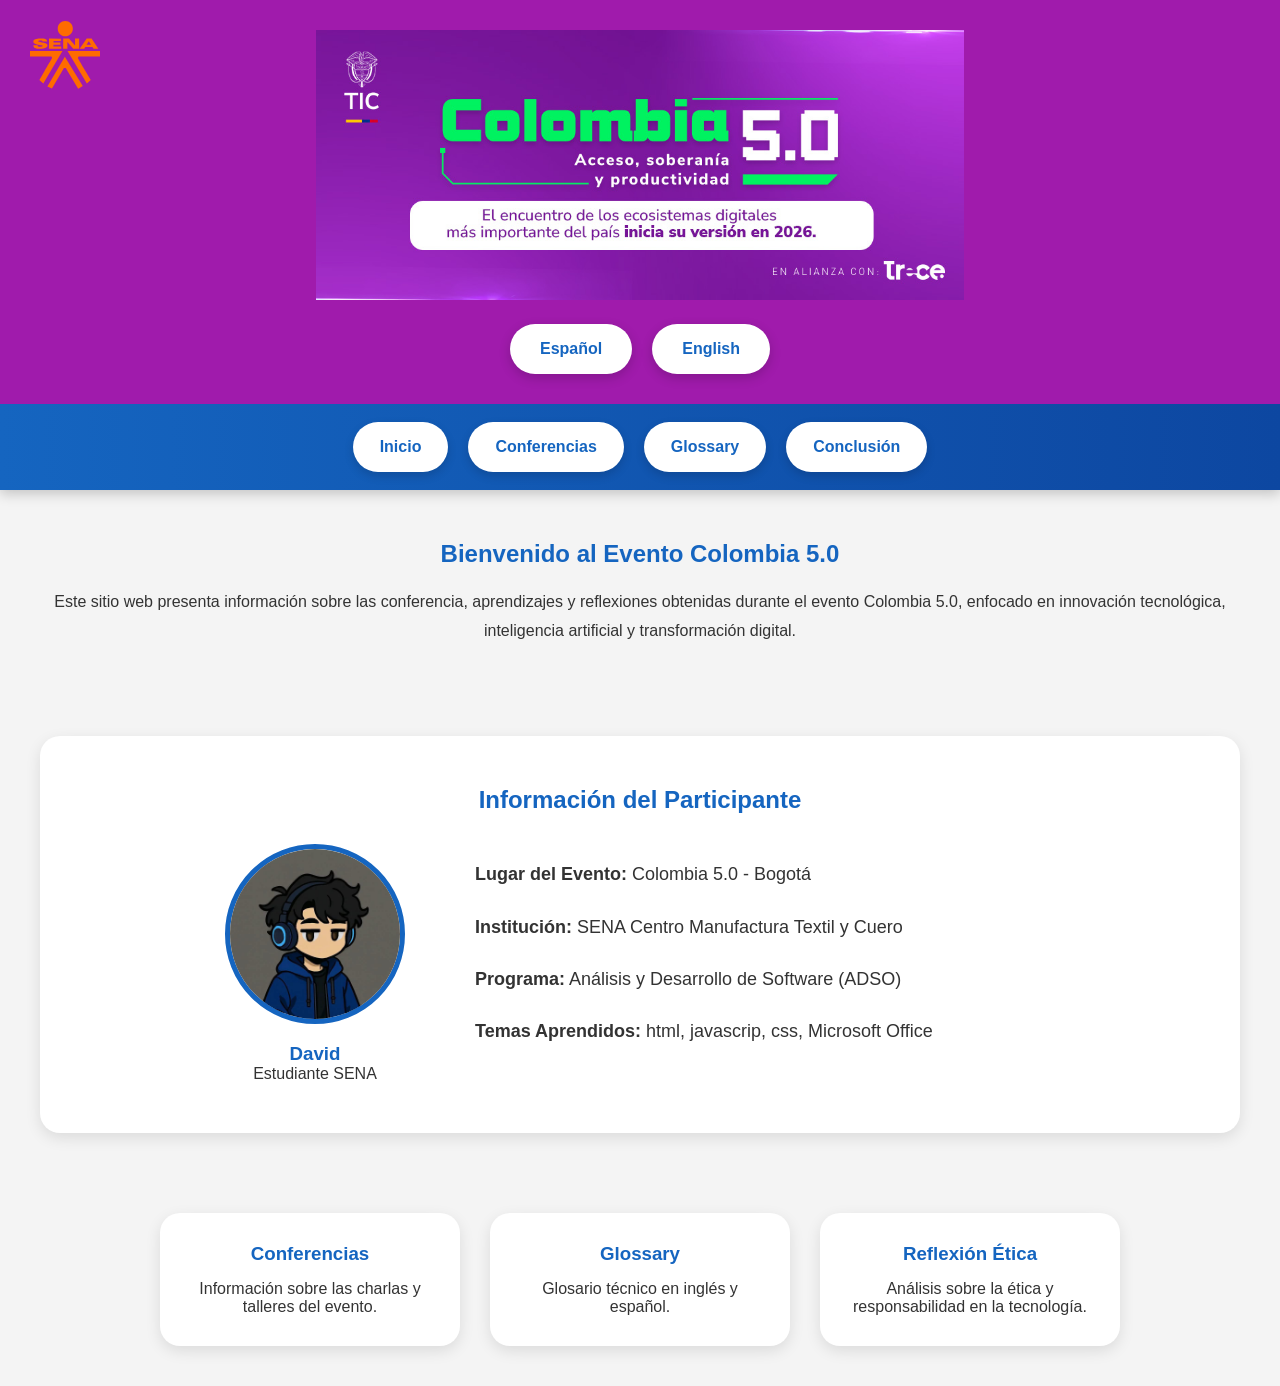
<file: index.html>
<!DOCTYPE html>
<html lang="es">

<head>

    <meta charset="UTF-8">

    <meta name="viewport" content="width=device-width, initial-scale=1.0">

    <title>Colombia 5.0</title>

    <link rel="stylesheet" href="style.css">

</head>

<body>

    <!-- HEADER -->

    <header>

        <!-- LOGO -->

        <img src="logo-sena-naranja.43e61d0f.svg" class="logo">

        <!-- BANNER -->

        <img src="colombia_5.0.jpg" class="banner">

        <!-- BOTONES IDIOMA -->

        <div class="idioma">

            <button class="btn-idioma" onclick="cambiarIdioma('es')">
                Español
            </button>

            <button class="btn-idioma" onclick="cambiarIdioma('en')">
                English
            </button>

        </div>

       

        </div>

    </header>

    <!-- NAV -->

    <nav>

        <ul>

            <li>
                <a href="index.html">
                    <button>Inicio</button>
                </a>
            </li>

            <li>
                <a href="conferencias.html">
                    <button>Conferencias</button>
                </a>
            </li>

            <li>
                <a href="glossary.html">
                    <button>Glossary</button>
                </a>
            </li>

            <li>
                <a href="conclusion.html">
                    <button>Conclusión</button>
                </a>
            </li>

        </ul>

    </nav>

    <!-- HERO -->

    <section class="hero">

        <h2 class="es">
            Bienvenido al Evento Colombia 5.0
        </h2>

        <h2 class="en">
            Welcome to Colombia 5.0 Event
        </h2>

        <p class="es">
            Este sitio web presenta información sobre las conferencia,
            aprendizajes y reflexiones obtenidas durante el evento Colombia 5.0,
            enfocado en innovación tecnológica, inteligencia artificial y
            transformación digital.
        </p>

        <p class="en">
            This website presents information about the conference,
            learnings and reflections obtained during the Colombia 5.0 event,
            focused on technological innovation, artificial intelligence
            and digital transformation.
        </p>

    </section>

    <!-- INFORMACION PERSONAL -->

    <section class="info-personal">

        <h2 class="es">
            Información del Participante
        </h2>

        <h2 class="en">
            Participant Information
        </h2>

        <div class="contenedor-info">

            <!-- FOTO -->

            <div class="perfil-info">

                <img src="WhatsApp Image 2026-05-19 at 10.22.01 AM.jpg"
                     class="foto-info">

                <h3>David</h3>

                <p class="es">
                    Estudiante SENA
                </p>

                <p class="en">
                    SENA Student
                </p>

            </div>

            <!-- DATOS -->

            <div class="datos-info">

                <p class="es">
                    <strong>Lugar del Evento:</strong>
                    Colombia 5.0 - Bogotá
                </p>

                <p class="en">
                    <strong>Event Location:</strong>
                    Colombia 5.0 - Bogotá
                </p>

                <p class="es">
                    <strong>Institución:</strong>
                    SENA Centro Manufactura Textil y Cuero
                </p>

                <p class="en">
                    <strong>Institution:</strong>
                    SENA Textile and Leather Manufacturing Center
                </p>

                <p class="es">
                    <strong>Programa:</strong>
                    Análisis y Desarrollo de Software (ADSO)
                </p>

                <p class="en">
                    <strong>Program:</strong>
                    Software Analysis and Development (ADSO)
                </p>

                <p class="es">
                    <strong>Temas Aprendidos:</strong>
                    html, javascrip, css, Microsoft Office
                </p>

                <p class="en">
                    <strong>Learned Topics:</strong>
                    html, javascrip, css, Microsoft Office
                </p>

            </div>

        </div>

    </section>

    <!-- CARDS -->

    <section class="cards">

        <div class="card">

            <h3 class="es">Conferencias</h3>

            <h3 class="en">Conferences</h3>

            <p class="es">
                Información sobre las charlas y talleres del evento.
            </p>

            <p class="en">
                Information about the talks and workshops of the event.
            </p>

        </div>

        <div class="card">

            <h3>Glossary</h3>

            <p class="es">
                Glosario técnico en inglés y español.
            </p>

            <p class="en">
                Technical glossary in English and Spanish.
            </p>

        </div>

        <div class="card">

            <h3 class="es">
                Reflexión Ética
            </h3>

            <h3 class="en">
                Ethical Reflection
            </h3>

            <p class="es">
                Análisis sobre la ética y responsabilidad
                en la tecnología.
            </p>

            <p class="en">
                Analysis of ethics and responsibility
                in technology.
            </p>

        </div>

    </section>

    <script src="script.js"></script>

</body>

</html>
</file>
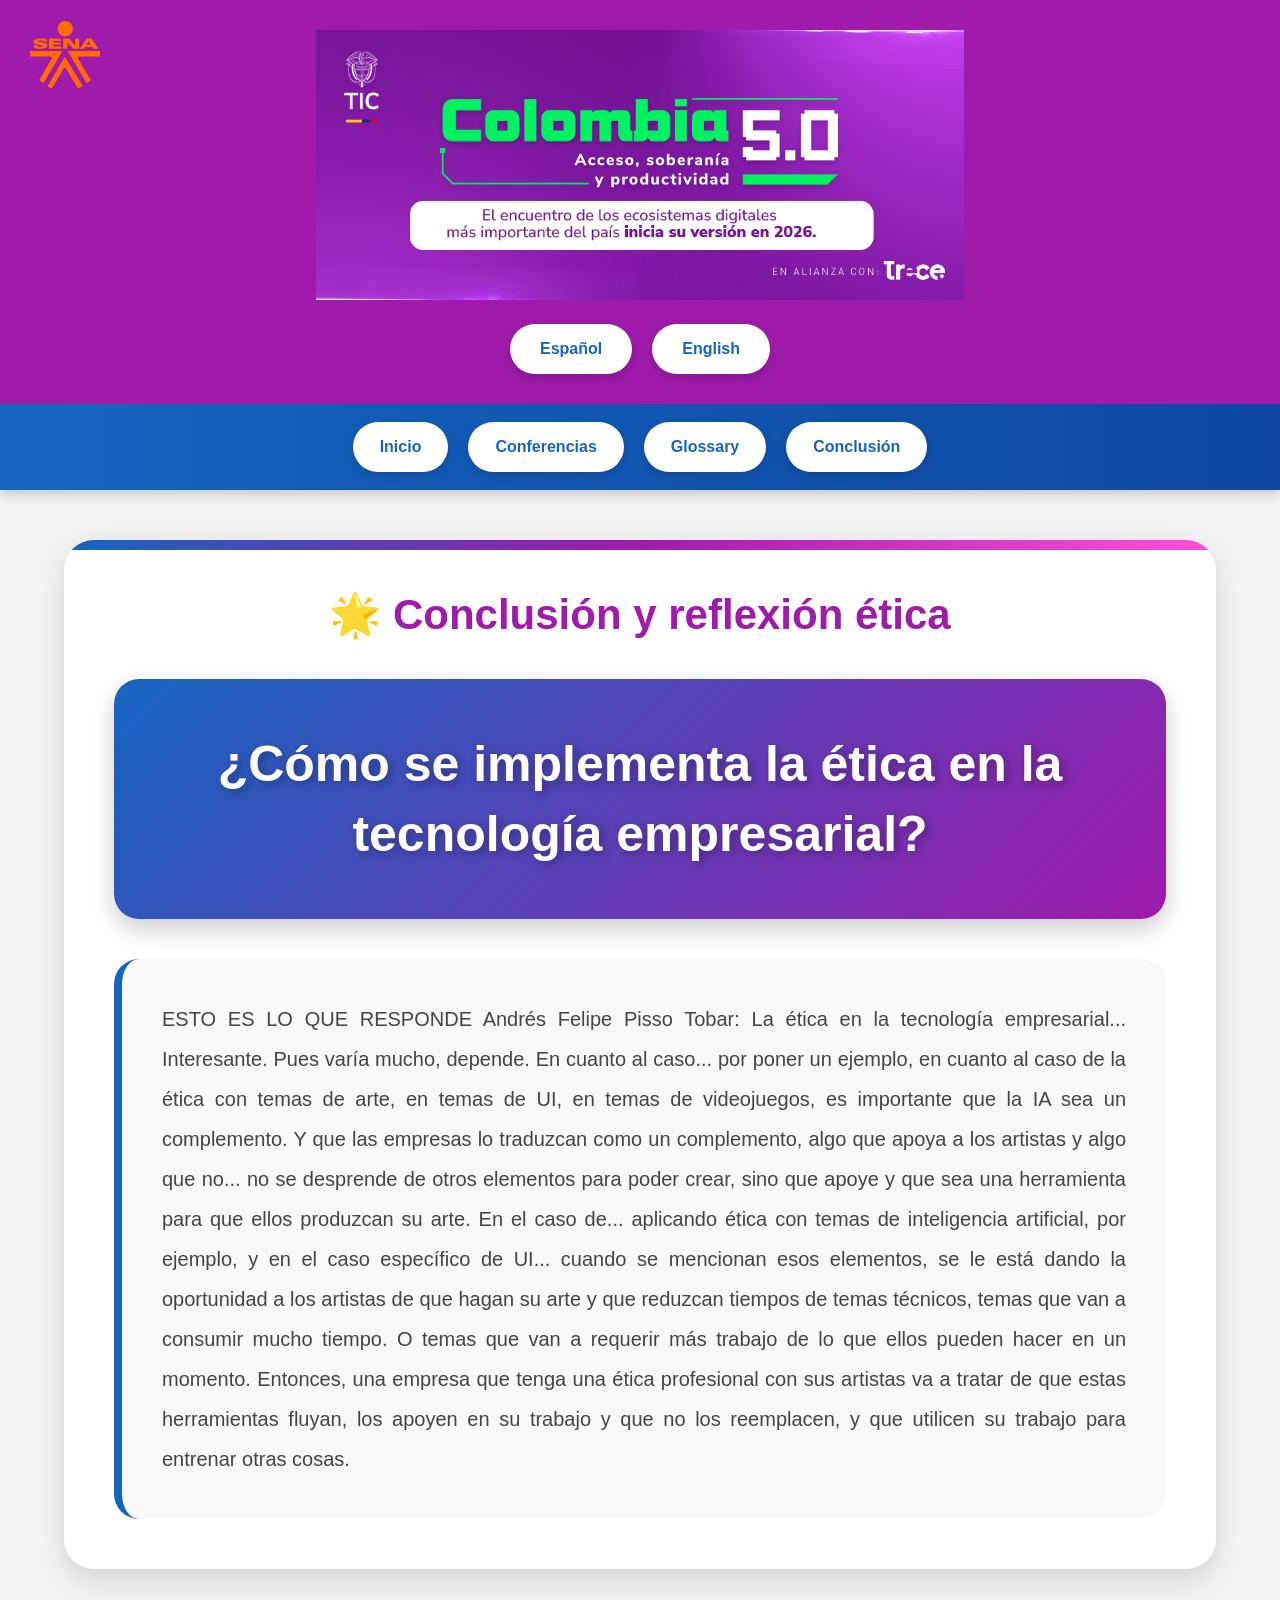
<file: conclusion.html>
<!DOCTYPE html>
<html lang="es">

<head>

    <meta charset="UTF-8">

    <meta name="viewport" content="width=device-width, initial-scale=1.0">

    <title>Conclusión</title>

    <link rel="stylesheet" href="style.css">

</head>

<body>

<header>

    <img src="logo-sena-naranja.43e61d0f.svg" class="logo">

    <img src="colombia_5.0.jpg" class="banner">

    <div class="idioma">

        <button class="btn-idioma" onclick="cambiarIdioma('es')">
            Español
        </button>

        <button class="btn-idioma" onclick="cambiarIdioma('en')">
            English
        </button>

    </div>

</header>

<!-- NAV -->

<nav>

<ul>

<li>
    <a href="index.html">
        <button>Inicio</button>
    </a>
</li>

<li>
    <a href="conferencias.html">
        <button>Conferencias</button>
    </a>
</li>

<li>
    <a href="glossary.html">
        <button>Glossary</button>
    </a>
</li>

<li>
    <a href="conclusion.html">
        <button>Conclusión</button>
    </a>
</li>

</ul>

</nav>

<!-- SECCION CONCLUSION -->

<section class="conclusion-box">

    <h2 class="es titulo-conclusion">
        🌟 Conclusión y reflexión ética
    </h2>

    <h2 class="en titulo-conclusion">
        🌟 Conclusion and Ethical Reflection
    </h2>

    <!-- PREGUNTA PRINCIPAL -->

    <div class="pregunta-etica">

        <h1 class="es">
            ¿Cómo se implementa la ética en la tecnología empresarial?
        </h1>

        <h1 class="en">
            How is ethics implemented in business technology?
        </h1>

    </div>

    <!-- TEXTO -->

    <div class="texto-conclusion">

        <p class="es">
ESTO ES LO QUE RESPONDE Andrés Felipe Pisso Tobar:
La ética en la tecnología empresarial... Interesante. Pues varía mucho, depende.

En cuanto al caso... por poner un ejemplo, en cuanto al caso de la ética con temas de arte, en temas de UI, en temas de videojuegos, es importante que la IA sea un complemento. Y que las empresas lo traduzcan como un complemento, algo que apoya a los artistas y algo que no... no se desprende de otros elementos para poder crear, sino que apoye y que sea una herramienta para que ellos produzcan su arte.

En el caso de... aplicando ética con temas de inteligencia artificial, por ejemplo, y en el caso específico de UI... cuando se mencionan esos elementos, se le está dando la oportunidad a los artistas de que hagan su arte y que reduzcan tiempos de temas técnicos, temas que van a consumir mucho tiempo. O temas que van a requerir más trabajo de lo que ellos pueden hacer en un momento.

Entonces, una empresa que tenga una ética profesional con sus artistas va a tratar de que estas herramientas fluyan, los apoyen en su trabajo y que no los reemplacen, y que utilicen su trabajo para entrenar otras cosas.

        </p>

        <p class="en">

    THIS IS WHAT Andrés Felipe Pisso Tobar ANSWERS:
Ethics in business technology... Interesting. Well, it varies a lot, it depends.

Regarding the case... to give an example, regarding ethics in art, UI, and video games, it's important that AI be a complement. And that companies understand it as a complement, something that supports artists and not... something that doesn't... it doesn't replace other elements for creation, but rather supports and serves as a tool for them to produce their art.

In the case of... applying ethics to artificial intelligence, for example, and specifically in UI... when these elements are mentioned, artists are being given the opportunity to create their art and reduce the time spent on technical aspects, aspects that are very time-consuming. Or aspects that require more work than they can handle at a given moment.

So, a company that has a professional ethic with its artists will try to make these tools flow, support them in their work and not replace them, and use their work to train in other things.
        </p>

    </div>

</section>

<script src="script.js"></script>

</body>
</html>
</file>
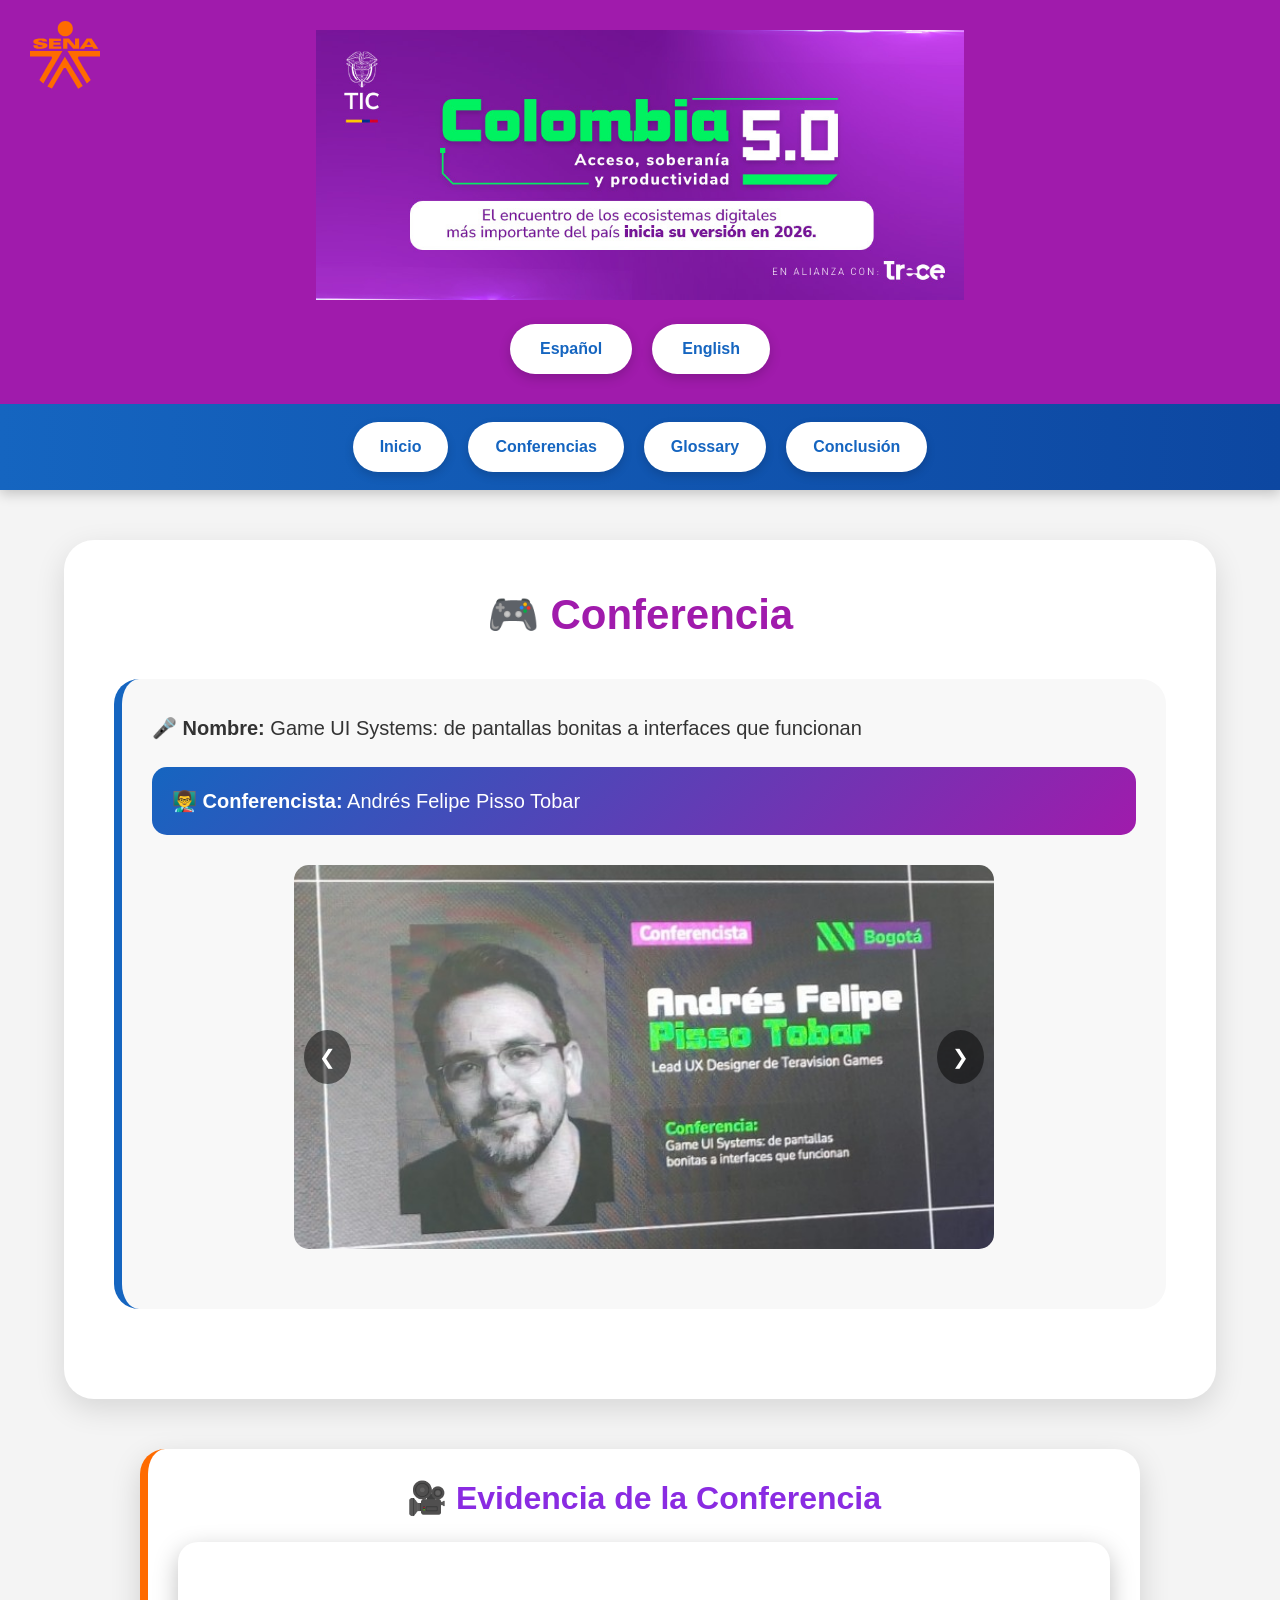
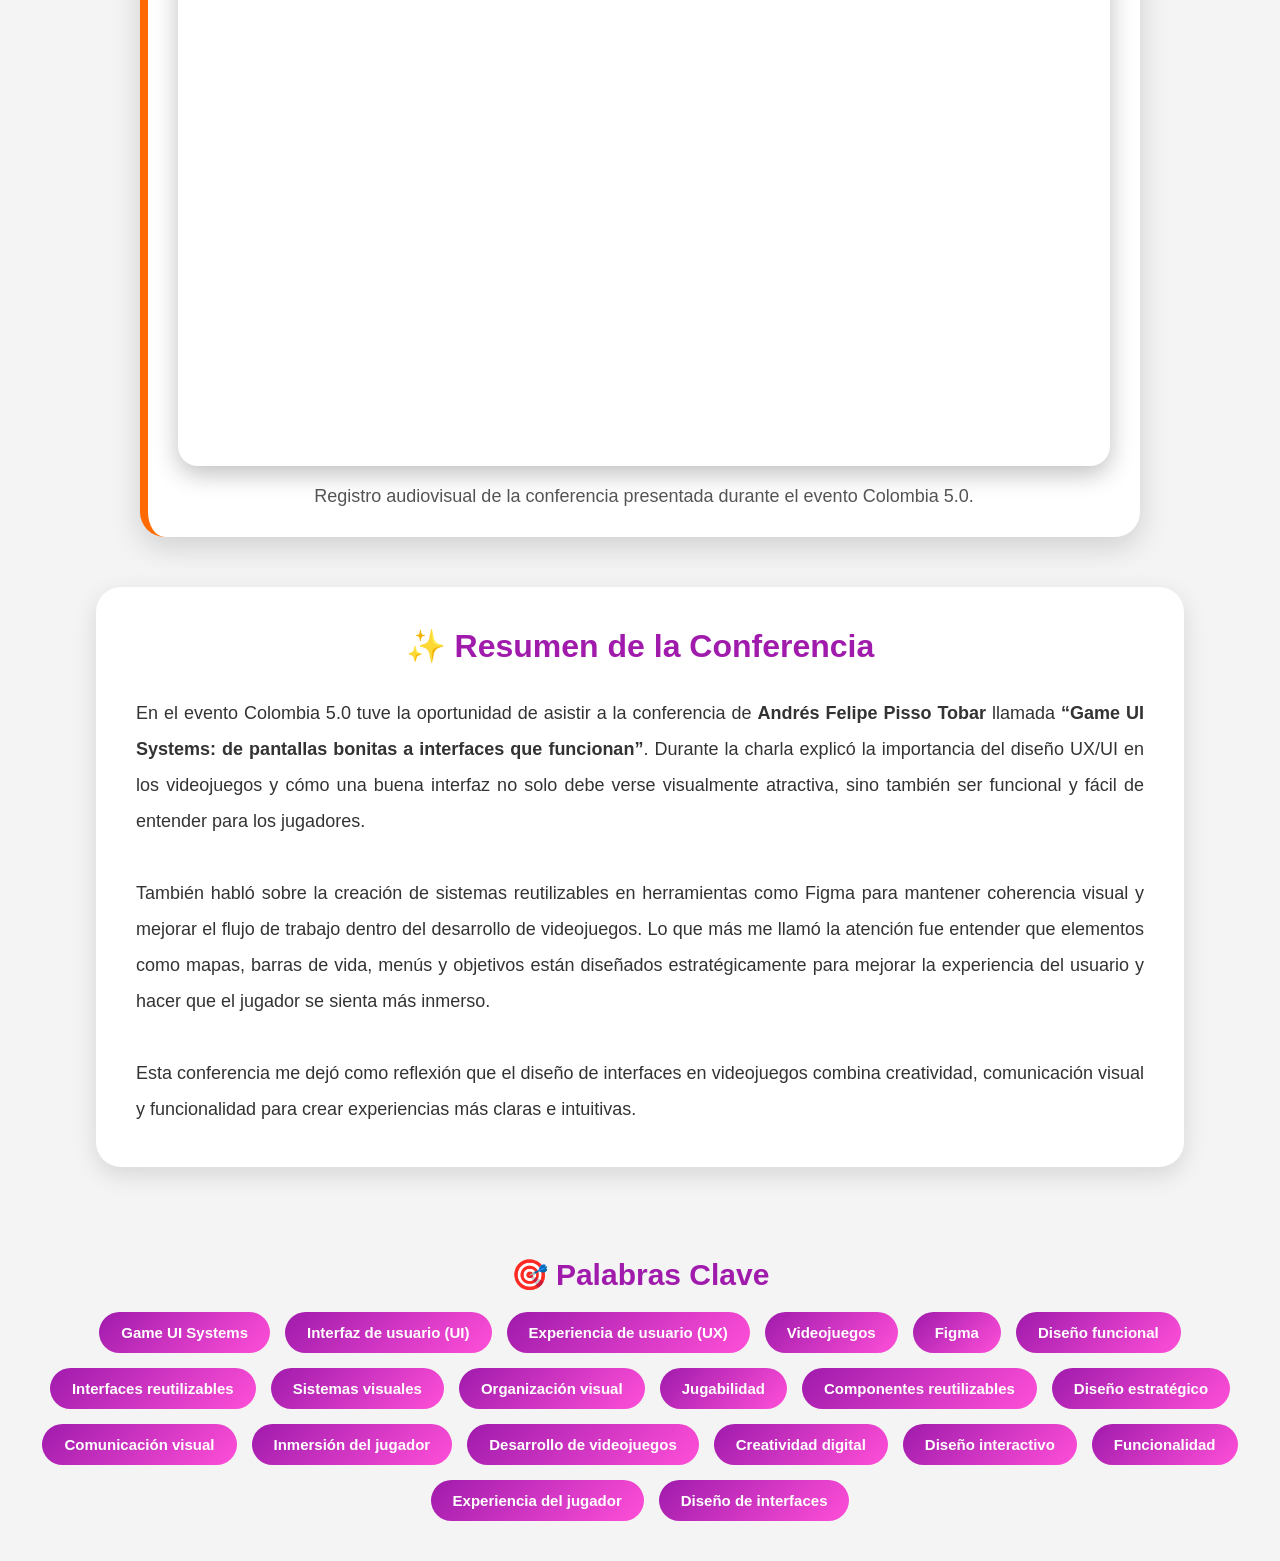
<file: conferencias.html>
<!DOCTYPE html>
<html lang="es">

<head>
    <meta charset="UTF-8">
    <meta name="viewport" content="width=device-width, initial-scale=1.0">
    <title>Conferencias</title>

    <link rel="stylesheet" href="style.css">
</head>

<body>

<header>

    <img src="logo-sena-naranja.43e61d0f.svg" class="logo">

    <img src="colombia_5.0.jpg" class="banner">

    <div class="idioma">

        <button class="btn-idioma" onclick="cambiarIdioma('es')">
            Español
        </button>

        <button class="btn-idioma" onclick="cambiarIdioma('en')">
            English
        </button>

    </div>

</header>



<!-- NAV -->

<nav>

<ul>

<li>
    <a href="index.html">
        <button>Inicio</button>
    </a>
</li>

<li>
    <a href="conferencias.html">
        <button>Conferencias</button>
    </a>
</li>

<li>
    <a href="glossary.html">
        <button>Glossary</button>
    </a>
</li>

<li>
    <a href="conclusion.html">
        <button>Conclusión</button>
    </a>
</li>

</ul>

</nav>

<!-- =========================
     CONFERENCIA 1
========================= -->

<section class="conferencia-box">

    <div class="titulo-conferencia">

        <h2 class="es">
            🎮 Conferencia 
        </h2>

        <h2 class="en">
            🎮 Conference 
        </h2>

    </div>

    <div class="info-conferencia">

        <p class="es">
            <strong>🎤 Nombre:</strong>
            Game UI Systems: de pantallas bonitas a interfaces que funcionan
        </p>

        <p class="en">
            <strong>🎤 Name:</strong>
            Game UI Systems: from beautiful screens to interfaces that work
        </p>

       <!-- CONFERENCISTA -->

<p class="conferencista" onclick="abrirModal('modalAndres')">

    <strong>👨‍🏫 Conferencista:</strong>
    Andrés Felipe Pisso Tobar

</p>

<!-- MODAL -->

<div class="modal" id="modalAndres">

    <div class="modal-contenido">

        <span class="cerrar" onclick="cerrarModal('modalAndres')">
            ✖
        </span>

        <!-- FOTO PERFIL -->

        <img src="andres_pisso.jpg" class="foto-conferencista">

        <h2>
            🎮 Andrés Felipe Pisso Tobar
        </h2>

        <h3>
            Teravision Games - Lead UX Designer
        </h3>

        <p>
            UX Lead y especialista en Game UX/UI con más de 12 años de experiencia 
            creando experiencias digitales, interfaces y sistemas para videojuegos.
        </p>

        <p>
            Combina diseño UX/UI, pensamiento de producto, game design, accesibilidad 
            y sistemas de diseño para reducir fricción, mejorar claridad y ayudar 
            a equipos a tomar mejores decisiones de diseño.
        </p>

        <div class="charla-info">

            <h4>
                🎯 Game UI Systems: de pantallas bonitas a interfaces que funcionan
            </h4>

            <p>
                📅 Viernes, 08 de mayo de 2026
            </p>

            <p>
                ⏰ 12:00 PM
            </p>

        </div>

    </div>

</div>

    <!-- SLIDER -->

    <div class="slider">

        <button class="prev" onclick="moverSlide(-1)">
            ❮
        </button>

        <img class="slide active" src="perfil_1.jpg">
        <img class="slide" src="perfil_3.jpg">
        <img class="slide" src="perfil_4.jpg">
        <img class="slide" src="perfil_6.jpg">
        <img class="slide" src="perfil_7.jpg">
        <img class="slide" src="perfil_10.jpg">

        <button class="next" onclick="moverSlide(1)">
            ❯
        </button>

    </div>

</section>

<!-- VIDEO DE LA CONFERENCIA -->

<section class="video-conferencia">

    <h3>🎥 Evidencia de la Conferencia</h3>

    <div class="contenedor-youtube">

        <iframe
            src="https://www.youtube.com/embed/GnnMqld3V4U"
            title="Video de la Conferencia"
            allow="accelerometer; autoplay; clipboard-write; encrypted-media; gyroscope; picture-in-picture"
            allowfullscreen>
        </iframe>

    </div>

    <p class="video-descripcion">
        Registro audiovisual de la conferencia presentada durante el evento Colombia 5.0.
    </p>

</section>

<!-- RESUMEN -->

<section class="resumen-box">

    <h3 class="es titulo-resumen">
        ✨ Resumen de la Conferencia
    </h3>

    <h3 class="en titulo-resumen">
        ✨ Conference Summary
    </h3>

    <div class="contenido-resumen">

        <!-- ESPAÑOL -->

        <p class="es">

            En el evento Colombia 5.0 tuve la oportunidad de asistir a la conferencia 
            de <strong>Andrés Felipe Pisso Tobar</strong> llamada 
            <strong>“Game UI Systems: de pantallas bonitas a interfaces que funcionan”</strong>.

        

            Durante la charla explicó la importancia del diseño UX/UI en los videojuegos 
            y cómo una buena interfaz no solo debe verse visualmente atractiva, sino también 
            ser funcional y fácil de entender para los jugadores.

            <br><br>
        
            También habló sobre la creación de sistemas reutilizables en herramientas 
            como Figma para mantener coherencia visual y mejorar el flujo de trabajo 
            dentro del desarrollo de videojuegos.

            

            Lo que más me llamó la atención fue entender que elementos como mapas, barras 
            de vida, menús y objetivos están diseñados estratégicamente para mejorar la 
            experiencia del usuario y hacer que el jugador se sienta más inmerso.

            <br><br>

            Esta conferencia me dejó como reflexión que el diseño de interfaces en videojuegos 
            combina creatividad, comunicación visual y funcionalidad para crear experiencias 
            más claras e intuitivas.

        </p>

        <!-- INGLES -->

        <p class="en">

            At the Colombia 5.0 event, I had the opportunity to attend the conference 
            by <strong>Andrés Felipe Pisso Tobar</strong> called 
            <strong>“Game UI Systems: from beautiful screens to interfaces that work”</strong>.

            

            During the talk, he explained the importance of UX/UI design in video games 
            and how a good interface should not only look visually attractive, but also 
            be functional and easy for players to understand.

            <br><br>

            He also talked about creating reusable systems in tools such as Figma to maintain 
            visual consistency and improve workflow within video game development.

         

            What caught my attention the most was understanding that elements such as maps, 
            health bars, menus, and objectives are strategically designed to improve the 
            user experience and make players feel more immersed.

            <br><br>

            This conference left me with the reflection that interface design in video games 
            combines creativity, visual communication, and functionality to create clearer 
            and more intuitive experiences.

        </p>

    </div>

</section>
<!-- PALABRAS CLAVE -->

<section class="keywords">

    <h3 class="es">
        🎯 Palabras Clave
    </h3>

    <h3 class="en">
        🎯 Keywords
    </h3>

    <div class="contenedor-palabras">

        <!-- ESPAÑOL -->

        <span class="es">Game UI Systems</span>
        <span class="es">Interfaz de usuario (UI)</span>
        <span class="es">Experiencia de usuario (UX)</span>
        <span class="es">Videojuegos</span>
        <span class="es">Figma</span>
        <span class="es">Diseño funcional</span>
        <span class="es">Interfaces reutilizables</span>
        <span class="es">Sistemas visuales</span>
        <span class="es">Organización visual</span>
        <span class="es">Jugabilidad</span>
        <span class="es">Componentes reutilizables</span>
        <span class="es">Diseño estratégico</span>
        <span class="es">Comunicación visual</span>
        <span class="es">Inmersión del jugador</span>
        <span class="es">Desarrollo de videojuegos</span>
        <span class="es">Creatividad digital</span>
        <span class="es">Diseño interactivo</span>
        <span class="es">Funcionalidad</span>
        <span class="es">Experiencia del jugador</span>
        <span class="es">Diseño de interfaces</span>

        <!-- INGLES -->

        <span class="en">Game UI Systems</span>
        <span class="en">User Interface (UI)</span>
        <span class="en">User Experience (UX)</span>
        <span class="en">Video Games</span>
        <span class="en">Figma</span>
        <span class="en">Functional Design</span>
        <span class="en">Reusable Interfaces</span>
        <span class="en">Visual Systems</span>
        <span class="en">Visual Organization</span>
        <span class="en">Gameplay</span>
        <span class="en">Reusable Components</span>
        <span class="en">Strategic Design</span>
        <span class="en">Visual Communication</span>
        <span class="en">Player Immersion</span>
        <span class="en">Video Game Development</span>
        <span class="en">Digital Creativity</span>
        <span class="en">Interactive Design</span>
        <span class="en">Functionality</span>
        <span class="en">Player Experience</span>
        <span class="en">Interface Design</span>

    </div>

</section>

<!-- SCRIPT -->

<script>

function abrirModal(id){

    document.getElementById(id).style.display = "block";

}

function cerrarModal(id){

    document.getElementById(id).style.display = "none";

}

window.onclick = function(event){

    let modales = document.querySelectorAll(".modal");

    modales.forEach(function(modal){

        if(event.target == modal){

            modal.style.display = "none";

        }

    });

}

</script>

<script src="script.js"></script>

</body>
</html>
</file>
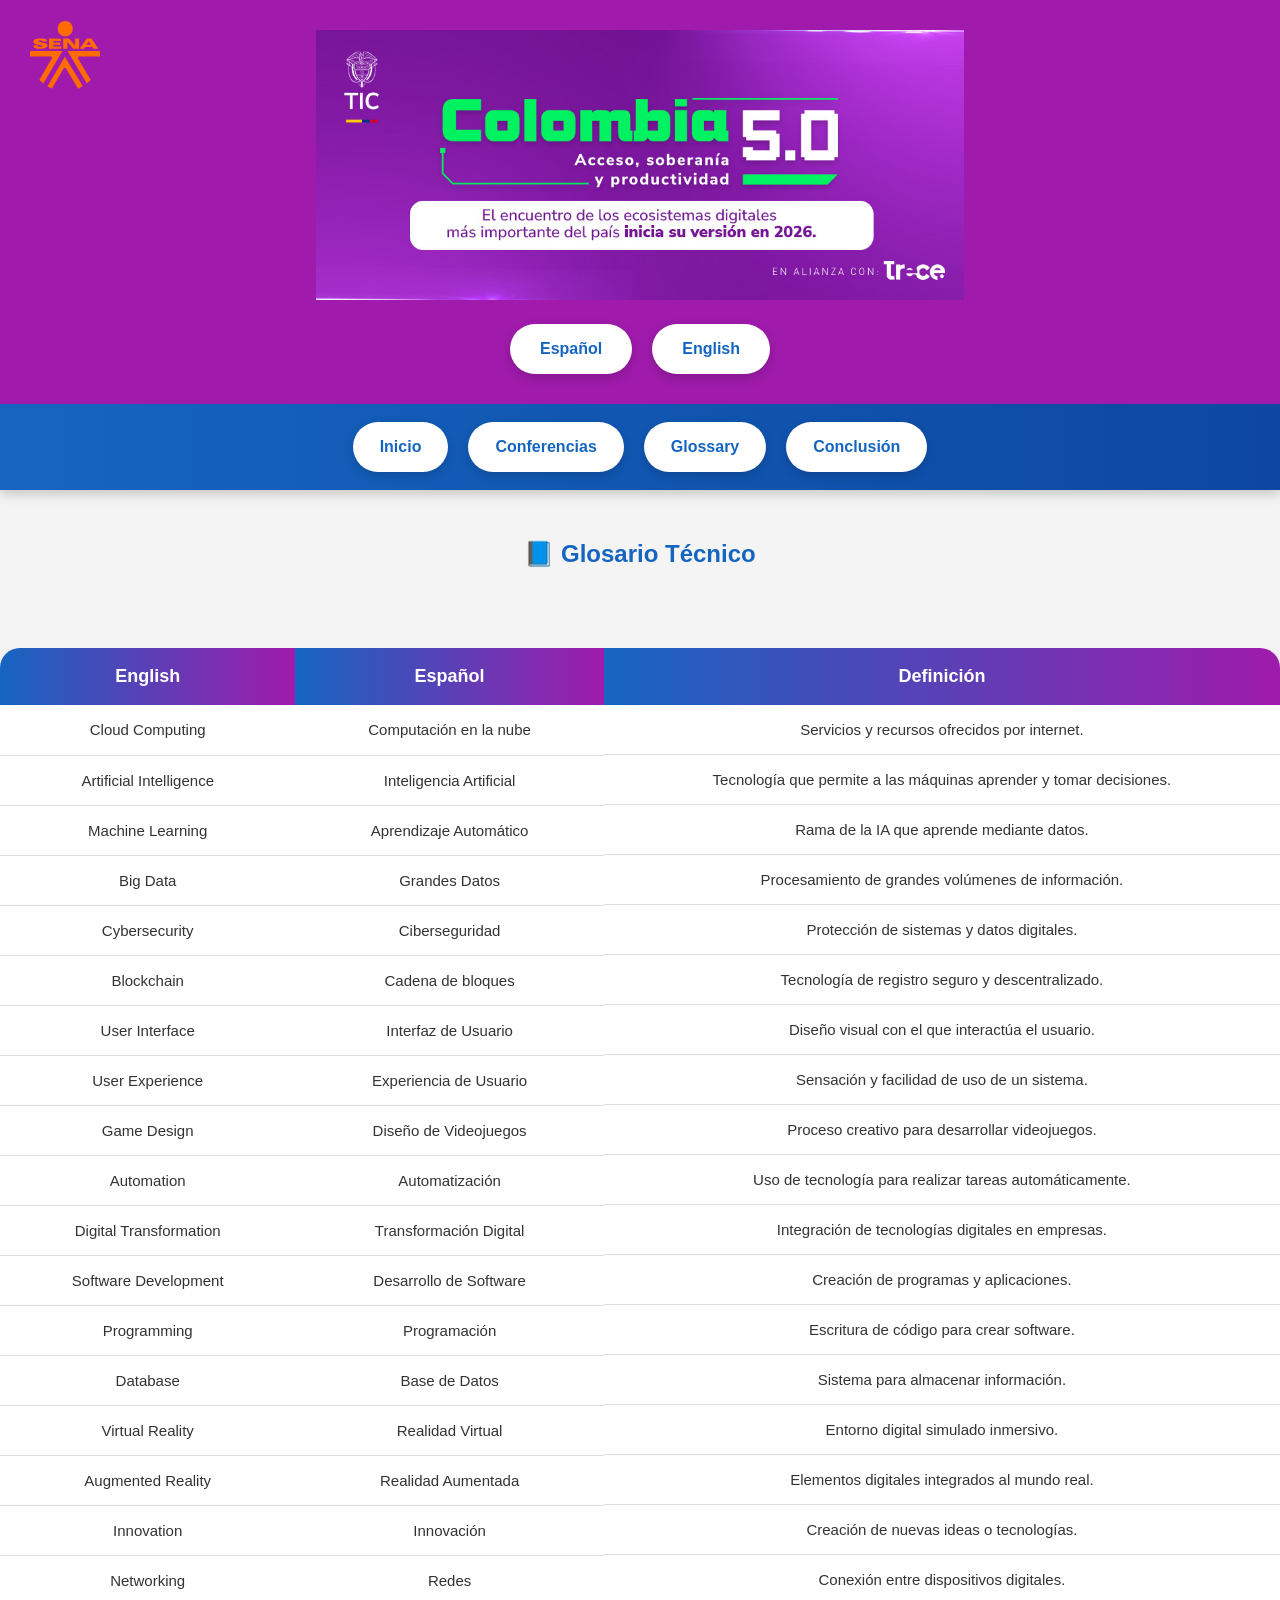
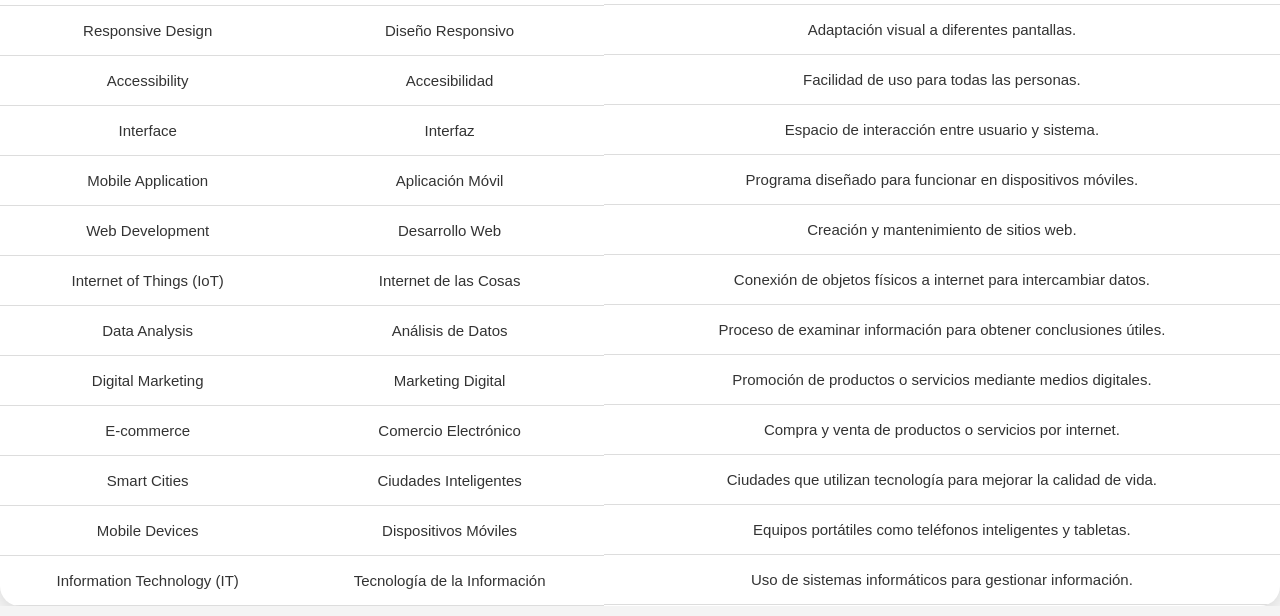
<file: glossary.html>
<!DOCTYPE html>
<html lang="es">

<head>

    <meta charset="UTF-8">

    <meta name="viewport" content="width=device-width, initial-scale=1.0">

    <title>Glossary</title>

    <link rel="stylesheet" href="style.css">

</head>

<body>

<!-- HEADER -->

<header>

    <img src="logo-sena-naranja.43e61d0f.svg" class="logo">

    <img src="colombia_5.0.jpg" class="banner">

    <div class="idioma">

        <button class="btn-idioma" onclick="cambiarIdioma('es')">
            Español
        </button>

        <button class="btn-idioma" onclick="cambiarIdioma('en')">
            English
        </button>

    </div>

</header>

<!-- NAV -->

<nav>

<ul>

<li>
    <a href="index.html">
        <button>Inicio</button>
    </a>
</li>

<li>
    <a href="conferencias.html">
        <button>Conferencias</button>
    </a>
</li>

<li>
    <a href="glossary.html">
        <button>Glossary</button>
    </a>
</li>

<li>
    <a href="conclusion.html">
        <button>Conclusión</button>
    </a>
</li>

</ul>

</nav>

<!-- TITULO -->

<section class="hero">

    <h2 class="es">
        📘 Glosario Técnico
    </h2>

    <h2 class="en">
        📘 Technical Glossary
    </h2>

</section>

<!-- GLOSARIO -->

<section class="glosario-box">

    <table class="tabla-glosario">

        <tr>

            <th>English</th>

            <th>Español</th>

            <th class="es">
                Definición
            </th>

            <th class="en">
                Definition
            </th>

        </tr>

        <tr>
            <td>Cloud Computing</td>
            <td>Computación en la nube</td>

            <td class="es">
                Servicios y recursos ofrecidos por internet.
            </td>

            <td class="en">
                Services and resources provided through the internet.
            </td>
        </tr>

        <tr>
            <td>Artificial Intelligence</td>
            <td>Inteligencia Artificial</td>

            <td class="es">
                Tecnología que permite a las máquinas aprender y tomar decisiones.
            </td>

            <td class="en">
                Technology that allows machines to learn and make decisions.
            </td>
        </tr>

        <tr>
            <td>Machine Learning</td>
            <td>Aprendizaje Automático</td>

            <td class="es">
                Rama de la IA que aprende mediante datos.
            </td>

            <td class="en">
                Branch of AI that learns through data.
            </td>
        </tr>

        <tr>
            <td>Big Data</td>
            <td>Grandes Datos</td>

            <td class="es">
                Procesamiento de grandes volúmenes de información.
            </td>

            <td class="en">
                Processing of large volumes of information.
            </td>
        </tr>

        <tr>
            <td>Cybersecurity</td>
            <td>Ciberseguridad</td>

            <td class="es">
                Protección de sistemas y datos digitales.
            </td>

            <td class="en">
                Protection of digital systems and data.
            </td>
        </tr>

        <tr>
            <td>Blockchain</td>
            <td>Cadena de bloques</td>

            <td class="es">
                Tecnología de registro seguro y descentralizado.
            </td>

            <td class="en">
                Secure and decentralized record technology.
            </td>
        </tr>

        <tr>
            <td>User Interface</td>
            <td>Interfaz de Usuario</td>

            <td class="es">
                Diseño visual con el que interactúa el usuario.
            </td>

            <td class="en">
                Visual design used by users to interact.
            </td>
        </tr>

        <tr>
            <td>User Experience</td>
            <td>Experiencia de Usuario</td>

            <td class="es">
                Sensación y facilidad de uso de un sistema.
            </td>

            <td class="en">
                Feeling and usability of a system.
            </td>
        </tr>

        <tr>
            <td>Game Design</td>
            <td>Diseño de Videojuegos</td>

            <td class="es">
                Proceso creativo para desarrollar videojuegos.
            </td>

            <td class="en">
                Creative process of developing video games.
            </td>
        </tr>

        <tr>
            <td>Automation</td>
            <td>Automatización</td>

            <td class="es">
                Uso de tecnología para realizar tareas automáticamente.
            </td>

            <td class="en">
                Use of technology to perform tasks automatically.
            </td>
        </tr>

        <tr>
            <td>Digital Transformation</td>
            <td>Transformación Digital</td>

            <td class="es">
                Integración de tecnologías digitales en empresas.
            </td>

            <td class="en">
                Integration of digital technologies into companies.
            </td>
        </tr>

        <tr>
            <td>Software Development</td>
            <td>Desarrollo de Software</td>

            <td class="es">
                Creación de programas y aplicaciones.
            </td>

            <td class="en">
                Creation of programs and applications.
            </td>
        </tr>

        <tr>
            <td>Programming</td>
            <td>Programación</td>

            <td class="es">
                Escritura de código para crear software.
            </td>

            <td class="en">
                Writing code to create software.
            </td>
        </tr>

        <tr>
            <td>Database</td>
            <td>Base de Datos</td>

            <td class="es">
                Sistema para almacenar información.
            </td>

            <td class="en">
                System used to store information.
            </td>
        </tr>

        <tr>
            <td>Virtual Reality</td>
            <td>Realidad Virtual</td>

            <td class="es">
                Entorno digital simulado inmersivo.
            </td>

            <td class="en">
                Immersive simulated digital environment.
            </td>
        </tr>

        <tr>
            <td>Augmented Reality</td>
            <td>Realidad Aumentada</td>

            <td class="es">
                Elementos digitales integrados al mundo real.
            </td>

            <td class="en">
                Digital elements integrated into the real world.
            </td>
        </tr>

        <tr>
            <td>Innovation</td>
            <td>Innovación</td>

            <td class="es">
                Creación de nuevas ideas o tecnologías.
            </td>

            <td class="en">
                Creation of new ideas or technologies.
            </td>
        </tr>

        <tr>
            <td>Networking</td>
            <td>Redes</td>

            <td class="es">
                Conexión entre dispositivos digitales.
            </td>

            <td class="en">
                Connection between digital devices.
            </td>
        </tr>

        <tr>
            <td>Responsive Design</td>
            <td>Diseño Responsivo</td>

            <td class="es">
                Adaptación visual a diferentes pantallas.
            </td>

            <td class="en">
                Visual adaptation to different screens.
            </td>
        </tr>

        <tr>
            <td>Accessibility</td>
            <td>Accesibilidad</td>

            <td class="es">
                Facilidad de uso para todas las personas.
            </td>

            <td class="en">
                Ease of use for all people.
            </td>
        </tr>

        <tr>
            <td>Interface</td>
            <td>Interfaz</td>

            <td class="es">
                Espacio de interacción entre usuario y sistema.
            </td>

            <td class="en">
                Interaction space between user and system.
            </td>
        </tr>

       
        <tr>
            <td>Mobile Application</td>
            <td>Aplicación Móvil</td>

            <td class="es">
                Programa diseñado para funcionar en dispositivos móviles.
            </td>

            <td class="en">
                Software designed to run on mobile devices.
            </td>
        </tr>

        <tr>
            <td>Web Development</td>
            <td>Desarrollo Web</td>

            <td class="es">
                Creación y mantenimiento de sitios web.
            </td>

            <td class="en">
                Creation and maintenance of websites.
            </td>
        </tr>

        <tr>
            <td>Internet of Things (IoT)</td>
            <td>Internet de las Cosas</td>

            <td class="es">
                Conexión de objetos físicos a internet para intercambiar datos.
            </td>

            <td class="en">
                Connection of physical objects to the internet to exchange data.
            </td>
        </tr>

        <tr>
            <td>Data Analysis</td>
            <td>Análisis de Datos</td>

            <td class="es">
                Proceso de examinar información para obtener conclusiones útiles.
            </td>

            <td class="en">
                Process of examining information to obtain useful conclusions.
            </td>
        </tr>

        <tr>
            <td>Digital Marketing</td>
            <td>Marketing Digital</td>

            <td class="es">
                Promoción de productos o servicios mediante medios digitales.
            </td>

            <td class="en">
                Promotion of products or services through digital media.
            </td>
        </tr>

        <tr>
            <td>E-commerce</td>
            <td>Comercio Electrónico</td>

            <td class="es">
                Compra y venta de productos o servicios por internet.
            </td>

            <td class="en">
                Buying and selling products or services online.
            </td>
        </tr>

        <tr>
            <td>Smart Cities</td>
            <td>Ciudades Inteligentes</td>

            <td class="es">
                Ciudades que utilizan tecnología para mejorar la calidad de vida.
            </td>

            <td class="en">
                Cities that use technology to improve quality of life.
            </td>
        </tr>

        <tr>
            <td>Mobile Devices</td>
            <td>Dispositivos Móviles</td>

            <td class="es">
                Equipos portátiles como teléfonos inteligentes y tabletas.
            </td>

            <td class="en">
                Portable devices such as smartphones and tablets.
            </td>
        </tr>

        <tr>
            <td>Information Technology (IT)</td>
            <td>Tecnología de la Información</td>

            <td class="es">
                Uso de sistemas informáticos para gestionar información.
            </td>

            <td class="en">
                Use of computer systems to manage information.
            </td>
        </tr>


    </table>

</section>

<script src="script.js"></script>

</body>

</html>
</file>
<file: style.css>
/* =========================
   RESET
========================= */

*{
    margin: 0;
    padding: 0;
    box-sizing: border-box;
}

/* =========================
   BODY
========================= */

body{
    font-family: Arial, sans-serif;
    background: #f4f4f4;
    color: #333;
}

/* =========================
   HEADER
========================= */

header{
    background: #a01bac;
    padding: 30px;
    text-align: center;
    position: relative;
}

/* =========================
   LOGO
========================= */

.logo{
    width: 70px;
    position: absolute;
    top: 20px;
    left: 30px;
}

/* =========================
   BANNER
========================= */

.banner{
    width: 100%;
    max-width: 350%;
    height: auto;
    max-height: 270px;
    object-fit: contain;
}

/* =========================
   BOTONES IDIOMA
========================= */

.idioma{
    margin-top: 20px;
    display: flex;
    justify-content: center;
    gap: 20px;
    flex-wrap: wrap;
}

.btn-idioma{
    background: white;
    color: #1565c0;
    border: 2px solid transparent;
    padding: 14px 28px;
    border-radius: 30px;
    cursor: pointer;
    transition: all 0.3s ease;
    font-size: 16px;
    font-weight: bold;
    box-shadow: 0px 4px 12px rgba(0,0,0,0.18);
}

.btn-idioma:hover{
    background: #1565c0;
    color: white;
    transform: translateY(-4px) scale(1.05);
    border: 2px solid white;
    box-shadow: 0px 8px 18px rgba(0,0,0,0.25);
}

/* =========================
   IDIOMAS
========================= */

.es{
    display: block;
}

.en{
    display: none;
}

/* =========================
  video conferencia

========================= */

.video-conferencia{
    width: 85%;
    max-width: 1000px;
    margin: 50px auto;
    padding: 30px;
    background: white;
    border-radius: 25px;
    box-shadow: 0 10px 30px rgba(0,0,0,0.15);
    text-align: center;
    border-left: 8px solid #ff6b00;
}

.video-conferencia h3{
    color: #8a2be2;
    font-size: 32px;
    margin-bottom: 25px;
}

.contenedor-youtube{
    position: relative;
    width: 100%;
    padding-bottom: 56.25%;
    height: 0;
    overflow: hidden;
    border-radius: 20px;
    box-shadow: 0 8px 25px rgba(0,0,0,0.25);
}

.contenedor-youtube iframe{
    position: absolute;
    top: 0;
    left: 0;
    width: 100%;
    height: 100%;
    border: none;
}

.video-descripcion{
    margin-top: 20px;
    font-size: 18px;
    color: #555;
}


/* RESPONSIVE */

@media (max-width:768px){

    .video-conferencia{
        width: 95%;
        padding: 20px;
    }

    .video-conferencia h3{
        font-size: 24px;
    }

}


/* RESPONSIVE */

@media (max-width: 768px){

    .video-conferencia{
        width: 95%;
        padding: 15px;
    }

    .video-conferencia h3{
        font-size: 22px;
    }

}


/* =========================
   BOTONES
========================= */

button{
    background: #1565c0;
    color: white;
    border: none;
    padding: 12px 20px;
    border-radius: 10px;
    cursor: pointer;
    transition: 0.3s;
    font-size: 16px;
}

button:hover{
    background: #0d47a1;
    transform: scale(1.05);
}

/* =========================
   NAV
========================= */

nav{
    background: linear-gradient(90deg,#1565c0,#0d47a1);
    padding: 18px;
    box-shadow: 0px 4px 12px rgba(0,0,0,0.2);
}

nav ul{
    display: flex;
    justify-content: center;
    gap: 20px;
    list-style: none;
    flex-wrap: wrap;
}

nav a{
    text-decoration: none;
}

nav button{
    background: white;
    color: #1565c0;
    border: 2px solid transparent;
    padding: 14px 25px;
    border-radius: 30px;
    cursor: pointer;
    transition: all 0.3s ease;
    font-size: 16px;
    font-weight: bold;
    box-shadow: 0px 4px 10px rgba(0,0,0,0.15);
}

nav button:hover{
    background: #a01bac;
    color: white;
    transform: translateY(-4px) scale(1.05);
    border: 2px solid white;
    box-shadow: 0px 8px 18px rgba(0,0,0,0.25);
}

/* =========================
   HERO
========================= */

.hero{
    padding: 50px;
    text-align: center;
}

.hero h2{
    color: #1565c0;
    margin-bottom: 20px;
}

.hero p{
    line-height: 1.8;
}

/* =========================
   INFORMACION PERSONAL
========================= */

.info-personal{
    background: white;
    margin: 40px;
    padding: 50px;
    border-radius: 20px;
    box-shadow: 0px 5px 15px rgba(0,0,0,0.1);
}

.info-personal h2{
    text-align: center;
    color: #1565c0;
    margin-bottom: 30px;
}

.contenedor-info{
    display: flex;
    justify-content: center;
    align-items: center;
    gap: 50px;
    flex-wrap: wrap;
}

.perfil-info{
    text-align: center;
    width: 220px;
    flex-shrink: 0;
}

.foto-info{
    width: 180px;
    height: 180px;
    border-radius: 50%;
    object-fit: cover;
    border: 5px solid #1565c0;
}

.perfil-info h3{
    margin-top: 15px;
    color: #1565c0;
}

.datos-info{
    max-width: 600px;
    flex: 1;
}

.datos-info p{
    margin-bottom: 20px;
    line-height: 1.8;
    font-size: 18px;
}

/* =========================
   CARDS
========================= */

.cards{
    display: flex;
    justify-content: center;
    gap: 30px;
    flex-wrap: wrap;
    padding: 40px;
}

.card{
    background: white;
    width: 300px;
    padding: 30px;
    border-radius: 20px;
    text-align: center;
    box-shadow: 0px 5px 15px rgba(0,0,0,0.1);
    transition: 0.3s;
}

.card:hover{
    transform: translateY(-10px);
}

.card h3{
    color: #1565c0;
    margin-bottom: 15px;
}

/* =========================
   CONFERENCIA
========================= */

.conferencia-box{
    background: white;
    width: 90%;
    margin: 50px auto;
    padding: 50px;
    border-radius: 30px;
    box-shadow: 0px 10px 30px rgba(0,0,0,0.12);
}

.titulo-conferencia{
    text-align: center;
    margin-bottom: 40px;
}

.titulo-conferencia h2{
    font-size: 42px;
    color: #a01bac;
}

.info-conferencia{
    background: #f8f8f8;
    padding: 30px;
    border-radius: 25px;
    margin-bottom: 40px;
    border-left: 8px solid #1565c0;
}

.info-conferencia p{
    font-size: 20px;
    line-height: 1.9;
    margin-bottom: 18px;
}

.conferencista{
    background: linear-gradient(135deg,#1565c0,#a01bac);
    color: white;
    padding: 15px 20px;
    border-radius: 15px;
    margin-top: 20px;
    cursor: pointer;
}

/* =========================
   SLIDER
========================= */

.slider{
    position: relative;
    width: 80%;
    max-width: 700px;
    margin: 30px auto;
    overflow: hidden;
}

.slide{
    width: 100%;
    display: none;
    border-radius: 15px;
}

.slide.active{
    display: block;
}

.prev,
.next{
    position: absolute;
    top: 50%;
    transform: translateY(-50%);
    background: rgba(0,0,0,0.5);
    color: white;
    border: none;
    padding: 15px;
    cursor: pointer;
    font-size: 20px;
    border-radius: 50%;
    z-index: 10;
}

.prev{
    left: 10px;
}

.next{
    right: 10px;
}

/* =========================
   RESUMEN
========================= */

.resumen-box{
    background: white;
    margin: 50px auto;
    padding: 40px;
    width: 85%;
    border-radius: 25px;
    box-shadow: 0px 8px 25px rgba(0,0,0,0.12);
}

.titulo-resumen{
    text-align: center;
    color: #a01bac;
    font-size: 32px;
    margin-bottom: 30px;
}

.contenido-resumen p{
    font-size: 18px;
    line-height: 2;
    text-align: justify;
}

/* =========================
   PALABRAS CLAVE
========================= */

.keywords{
    margin-top: 50px;
    padding: 40px;
    text-align: center;
}

.keywords h3{
    font-size: 30px;
    color: #a01bac;
    margin-bottom: 20px;
}

.contenedor-palabras{
    display: flex;
    flex-wrap: wrap;
    justify-content: center;
    gap: 15px;
}

.contenedor-palabras span{
    background: linear-gradient(135deg,#a01bac,#ff4fd8);
    color: white;
    padding: 12px 22px;
    border-radius: 30px;
    font-size: 15px;
    font-weight: bold;
}

/* =========================
   MODAL
========================= */

.modal{
    display: none;
    position: fixed;
    z-index: 5000;
    left: 0;
    top: 0;
    width: 100%;
    height: 100%;
    background: rgba(0,0,0,0.7);
    backdrop-filter: blur(6px);
    overflow-y: auto;
    padding: 30px 0;
}

.modal-contenido{
    background: white;
    width: 85%;
    max-width: 750px;
    margin: auto;
    padding: 40px;
    border-radius: 30px;
    position: relative;
}

.foto-conferencista{
    width: 140px;
    height: 140px;
    object-fit: cover;
    border-radius: 50%;
    display: block;
    margin: 0 auto 25px auto;
    border: 5px solid #1565c0;
}

.modal-contenido h2{
    color: #a01bac;
    text-align: center;
}

.modal-contenido h3{
    color: #1565c0;
    text-align: center;
    margin-bottom: 20px;
}

.modal-contenido p{
    line-height: 1.9;
    font-size: 17px;
}

.charla-info{
    background: linear-gradient(135deg,#1565c0,#a01bac);
    color: white;
    padding: 25px;
    border-radius: 20px;
    margin-top: 30px;
}

.cerrar{
    position: absolute;
    right: 25px;
    top: 20px;
    font-size: 28px;
    cursor: pointer;
}

/* =========================
   RESPONSIVE
========================= */

@media(max-width:768px){

    header{
        padding: 15px;
    }

    .logo{
        width: 55px;
        top: 10px;
        left: 10px;
    }

    .banner{
        max-height: 180px;
    }

    nav ul{
        flex-direction: column;
    }

    .contenedor-info{
        flex-direction: column;
        text-align: center;
    }

    .datos-info{
        width: 100%;
    }

    .cards{
        flex-direction: column;
        align-items: center;
    }

    .slider{
        width: 95%;
    }

    .resumen-box{
        width: 95%;
        padding: 25px;
    }

    .conferencia-box{
        width: 95%;
        padding: 25px;
    }

    .titulo-conferencia h2{
        font-size: 28px;
    }

    .modal-contenido{
        width: 92%;
        padding: 25px;
    }

    .foto-conferencista{
        width: 110px;
        height: 110px;
    }
}
/* =========================
   GLOSARIO
========================= */

.glosario-box{
    width: 100%;
    margin: 10px auto;
    overflow-x: auto;
}

.tabla-glosario{
    width: 100%;
    border-collapse: collapse;
    background: white;
    border-radius: 20px;
    overflow: hidden;
    box-shadow: 0px 5px 15px rgba(0,0,0,0.1);
}

.tabla-glosario th{
    background: linear-gradient(90deg,#1565c0,#a01bac);
    color: white;
    padding: 18px;
    font-size: 18px;
}

.tabla-glosario td{
    padding: 16px;
    border-bottom: 1px solid #ddd;
    text-align: center;
    font-size: 15px;
}

.tabla-glosario tr:hover{
    background: #f5f5f5;
}
/* =========================
   CONCLUSION
========================= */

.conclusion-box{
    width: 90%;
    margin: 50px auto;
    background: white;
    padding: 50px;
    border-radius: 30px;
    box-shadow: 0px 10px 30px rgba(0,0,0,0.15);
    position: relative;
    overflow: hidden;
}

.conclusion-box::before{
    content: "";
    position: absolute;
    top: 0;
    left: 0;
    width: 100%;
    height: 10px;
    background: linear-gradient(90deg,#1565c0,#a01bac,#ff4fd8);
}

.titulo-conclusion{
    text-align: center;
    font-size: 42px;
    color: #a01bac;
    margin-bottom: 40px;
}

.pregunta-etica{
    background: linear-gradient(135deg,#1565c0,#a01bac);
    padding: 50px;
    border-radius: 25px;
    text-align: center;
    margin-bottom: 40px;
    box-shadow: 0px 10px 25px rgba(0,0,0,0.2);
}

.pregunta-etica h1{
    color: white;
    font-size: 50px;
    line-height: 1.4;
    text-shadow: 3px 3px 10px rgba(0,0,0,0.3);
}

.texto-conclusion{
    background: #f8f8f8;
    padding: 40px;
    border-radius: 25px;
    border-left: 8px solid #1565c0;
}

.texto-conclusion p{
    font-size: 20px;
    line-height: 2;
    text-align: justify;
    color: #444;
}

/* =========================
   RESPONSIVE
========================= */

@media(max-width:768px){

    .conclusion-box{
        width: 95%;
        padding: 25px;
    }

    .titulo-conclusion{
        font-size: 28px;
    }

    .pregunta-etica{
        padding: 30px 20px;
    }

    .pregunta-etica h1{
        font-size: 30px;
    }

    .texto-conclusion{
        padding: 25px;
    }

    .texto-conclusion p{
        font-size: 16px;
    }

}
</file>
